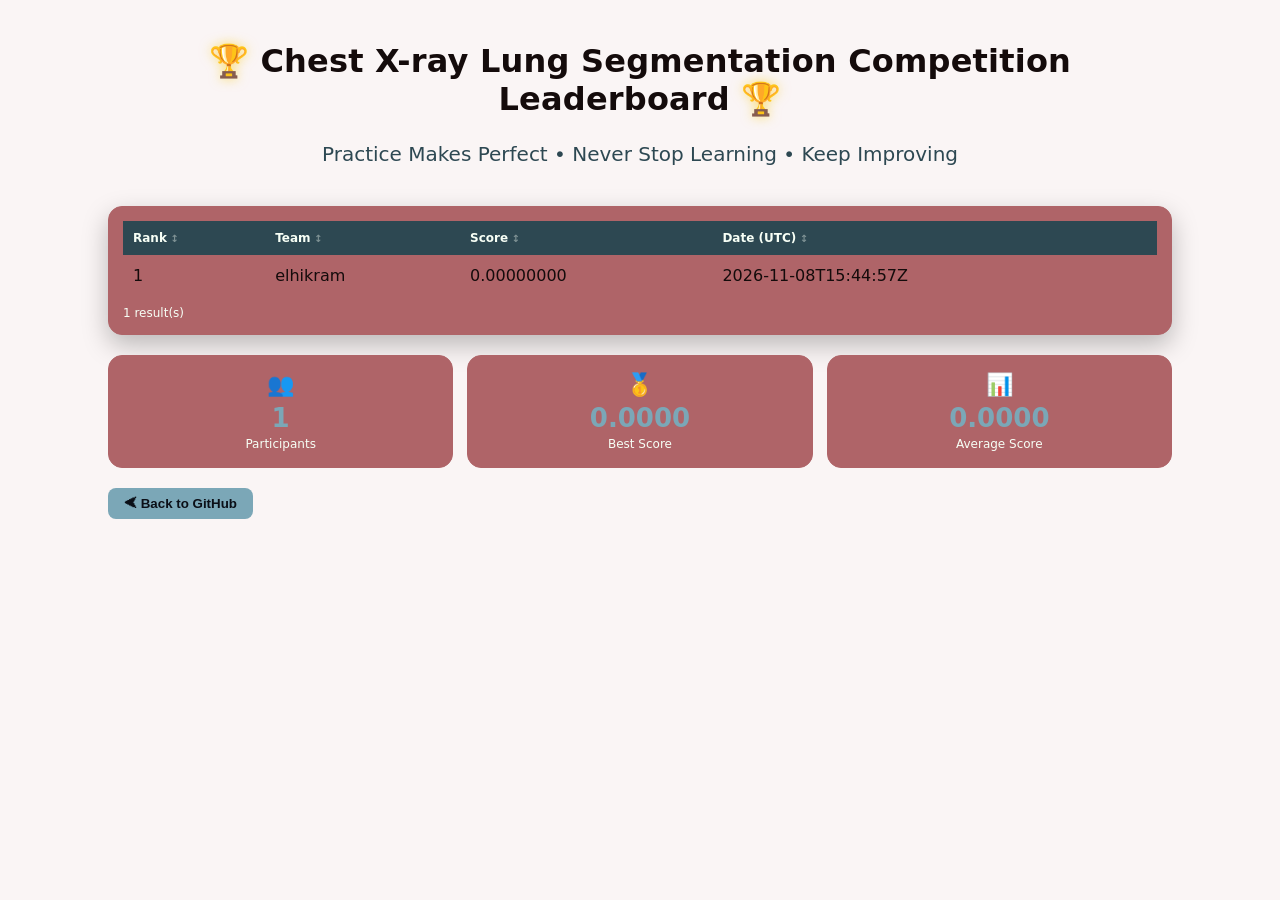
<file: docs/leaderboard.html>
<!DOCTYPE html>
<html lang="en">
<head>
  <meta charset="UTF-8">
  <title>CXR Cup Leaderboard</title>
  <link rel="stylesheet" href="leaderboard.css">
</head>
<body>

<div class="wrap">

  <header>
    <div class="title-row">
      <h1>
        <span class="trophy">🏆</span> 
        Chest X-ray Lung Segmentation Competition Leaderboard 
        <span class="trophy">🏆</span>
      </h1>
      <p class="sub black-text">
        Practice Makes Perfect • Never Stop Learning • Keep Improving
      </p>
    </div>
  </header>

  <main>

    <!-- Controls Section -->
    <!-- <section class="controls card">
      
      <div class="control">
        <label for="search"><b>Search</b></label>
        <input id="search" type="search" placeholder="Search team, score… 🔍" />
      </div>

      <div class="control">
        <label for="dateFilter"><b>Date</b></label>
        <select id="dateFilter">
          <option value="all">All</option>
          <option value="last7">Last week</option>
          <option value="last30">Last 30 days</option>
          <option value="last90">Last 90 days</option>
          <option value="last180">Last 180 days</option>
        </select>
      </div>

      <div class="control">
        <label><b>Columns</b></label>
        <div class="column-actions">
          <button id="showAllCols">Show all</button>
          <button id="hideAllCols">Hide all</button>
        </div>
        <div class="checks" id="columnToggles"></div>
      </div>

    </section> -->

    <!-- Table Section -->
    <section class="card">
      <div class="table-wrap">
        <table id="tbl">
          <thead>
            <tr>
              <th data-key="rank" data-sort="number">Rank</th>
              <th data-key="team" data-sort="string">Team</th>
              <th data-key="score" data-sort="number">Score</th>
              <th data-key="timestamp_utc" data-sort="string">Date (UTC)</th>
            </tr>
          </thead>
          <tbody>
            <!-- Data will be inserted here dynamically -->
          </tbody>
        </table>
      </div>

      <div class="foot">
        <span id="status"></span>
      </div>
    </section>

  </main>

  <!-- Stats Section -->
  <div class="stats">
    
    <div class="stat-card">
      <div class="icon">👥</div>
      <div id="statParticipants" class="value">–</div>
      <div class="label">Participants</div>
    </div>

    <div class="stat-card">
      <div class="icon">🥇</div>
      <div id="statBest" class="value">–</div>
      <div class="label">Best Score</div>
    </div>

    <div class="stat-card">
      <div class="icon">📊</div>
      <div id="statAvg" class="value">–</div>
      <div class="label">Average Score</div>
    </div>
    
  </div>
<a href="https://github.com/El-Ikram/CXR_Cup" class="github-link">
      <button id="githubBtn">⮜ Back to GitHub</button>
    </a>
</div>

<script src="leaderboard.js"></script>

</body>
</html>
</file>
<file: docs/leaderboard.css>
:root{
  --bg:#faf5f5;
  --panel:#af6468;
  --text:#140b0b;
  --muted:#f7fff6;
  --border:#af6468;
  --accent:#7ba7b7;
  --good:#889a71;
}


*{box-sizing:border-box}
body{
  margin:0;
  font-family: ui-sans-serif, system-ui, -apple-system, Segoe UI, Roboto, Helvetica, Arial;
  background:var(--bg);
  color:var(--text);
}
.wrap{max-width:1100px;margin:0 auto;padding:18px}
header .title-row{padding:10px 0;
  display: flex;
  flex-direction: column;
  align-items: center;
  text-align: center;
  gap: 6px;
  padding: 24px 16px;
  }
h1{margin:0 0 6px 0;font-size:28px;letter-spacing:.2px}
header .sub {
  color: #2d4852 !important;
}
.sub{margin:0;max-width:70ch;line-height:1.4; }
.card{
  background:var(--panel);
  border:1px solid var(--border);
  border-radius:14px;
  padding:14px;
  box-shadow:0 10px 26px rgba(0,0,0,.25);
  margin:14px 0;
}
.controls{
  display: grid;
  grid-template-columns: 1fr auto 1fr;
  align-items: center;
  gap: 20px;
}

.control label{display:block;font-size:12px;color:var(--muted);margin:0 0 6px}
input[type="search"], select{
  width:100%;
  padding:10px 10px;
  border-radius:10px;
  border:1px solid var(--border);
  background:#0c1422;
  color:#f7fff6;
  outline:none;
}
input[type="search"]:focus, select:focus{border-color:var(--accent)}
.checks{display:flex;flex-wrap:wrap;gap:8px}
.checks label{
  display:flex;gap:6px;align-items:center;
  font-size:12px;color:var(--muted);
  border:1px solid var(--border);
  padding:6px 8px;border-radius:999px;background:#0c1422;
  user-select:none;
}
.table-wrap{overflow:auto}
table{width:100%;border-collapse:separate;border-spacing:0}
th, td{padding:10px 10px;border-bottom:1px solid var(--border);white-space:nowrap}
th{
  position:sticky;top:0;
  background:#2d4852;
  text-align:left;
  font-size:12px;
  color:var(--muted);
  cursor:pointer;
}
tbody tr:hover{background:#0d1626}
td.score{font-variant-numeric:tabular-nums}
td.rank{color:var(--accent);font-weight:600}
.foot{display:flex;justify-content:space-between;align-items:center;margin-top:10px;color:var(--muted);font-size:12px}
.badge{
  display:inline-block;
  padding:2px 8px;
  border-radius:999px;
  border:1px solid var(--border);
  background:#0c1422;
  color:var(--muted);
  font-size:12px;
}
@media (max-width: 900px){
  .controls{grid-template-columns:1fr 1fr; }
}

tbody tr:nth-child(1) td.rank { color: gold; }
tbody tr:nth-child(2) td.rank { color: silver; }
tbody tr:nth-child(3) td.rank { color: #cd7f32; } /* bronze */

td.score.high { color: var(--good); font-weight:600; }
td.score.mid { color: #e3b341; }
td.score.low { color: #f85149; }

th::after{
  content:" ↕";
  font-size:10px;
  opacity:.4;
}
th.sorted-asc::after{ content:" ↑"; opacity:1; }
th.sorted-desc::after{ content:" ↓"; opacity:1; }



header h1::after{
  content: "";
  display: block;
  width: 0;
  height: 2px;
  background: var(--accent);
  margin: 8px auto 0;
  transition: width 0.3s ease;
}

header .title-row:hover h1::after{
  width: 70%;
}

header h1{
  font-size: 32px;
  font-weight: 700;
}

header .sub{
  font-size: 20px;
  color: var(--muted);
}

header .title-row{
  transition: transform 0.3s ease, box-shadow 0.3s ease;
}

header .title-row:hover{
  transform: translateY(-4px);
  box-shadow: 0 12px 30px rgba(122, 162, 247, 0.25);
}

@keyframes trophy-wiggle {
  0% { transform: rotate(0deg); }
  25% { transform: rotate(-10deg); }
  50% { transform: rotate(10deg); }
  75% { transform: rotate(-5deg); }
  100% { transform: rotate(0deg); }
}

header h1 span.trophy {
  display: inline-block;
}

header .title-row:hover span.trophy {
  animation: trophy-wiggle 0.6s ease-in-out;
}
header h1 span.trophy {
  filter: drop-shadow(0 0 6px rgba(250, 204, 21, 0.6));
}


.column-actions{
  display:flex;
  gap:8px;
  margin-bottom:8px;
}

.column-actions button{
  background:#cbc8cc;
  border:1px solid var(--border);
  color:var(--text);
  padding:5px 6px;
  border-radius:8px;
  font-size:11px;
  cursor:pointer;
  transition: background 0.2s ease, transform 0.15s ease;
}

.column-actions button:hover{
  background:#cbc8cc;
  transform: translateY(-1px);
}

td, th{
  transition: 
    opacity 0.25s ease,
    transform 0.25s ease,
    width 0.25s ease;
}

td.hidden,
th.hidden {
  display: none;
}



.github-link {
  text-decoration: none;
}

#githubBtn {
  margin-top: 20px;
  padding: 8px 16px;
  border-radius: 8px;
  border: none;
  background: var(--accent);
  color: #0b0f17;
  font-weight: 600;
  cursor: pointer;
  transition: transform 0.15s ease, background 0.2s ease;
}

#githubBtn:hover {
  transform: translateY(-1px);
  background: #7ba7b7;
}


.stats {
  display: grid;
  grid-template-columns: repeat(auto-fit, minmax(180px, 1fr));
  gap: 14px;
  margin-top: 20px;
}

.stat-card {
  background: var(--panel);
  border: 1px solid var(--border);
  border-radius: 14px;
  padding: 16px;
  text-align: center;
  transition: transform 0.15s ease, box-shadow 0.15s ease;
}

.stat-card:hover {
  transform: translateY(-3px);
  box-shadow: 0 12px 30px rgba(0,0,0,.35);
}

.stat-card .icon {
  font-size: 22px;
  margin-bottom: 6px;
}

.stat-card .value {
  font-size: 26px;
  font-weight: 700;
  color: var(--accent);
}

.stat-card .label {
  font-size: 12px;
  color: var(--muted);
  margin-top: 4px;
}

tbody tr:hover {
  background: #ffffff;
  color: #000000;   /* make text readable on white */
}
</file>
